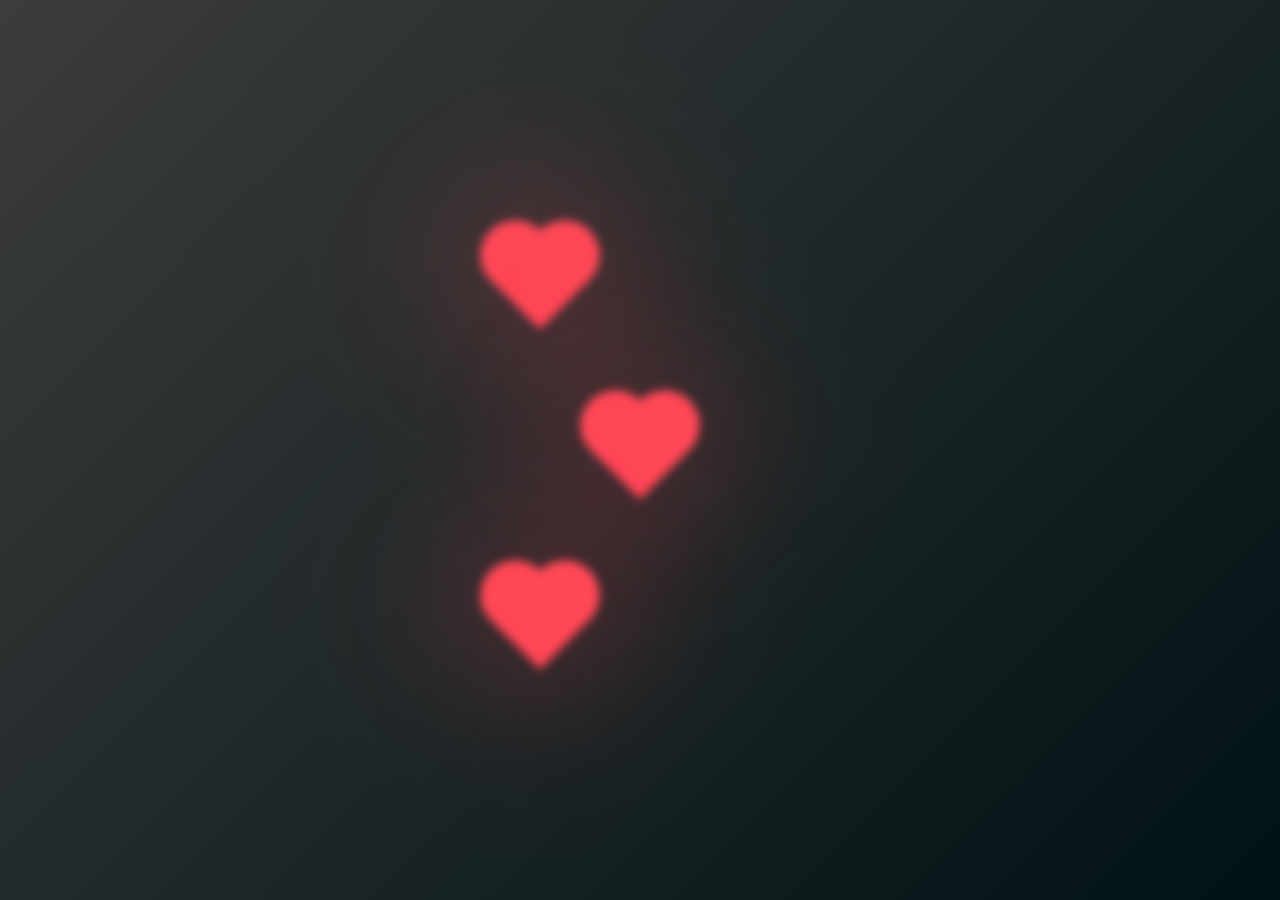
<file: index.html>
<!DOCTYPE html>
<html lang="en">
<head>
    <meta charset="UTF-8">
    <meta name="viewport" content="width=device-width, initial-scale=1.0">
    <title>4 meses</title>
    <link rel="stylesheet" href="styles.css">
</head>
<body>
    <div class="heart-felx-container">    
        <div class="heart-container" id="heartContainer">
        <div class="heart" id="heart"></div>
    </div>

    <div class="heart-container2" id="heartContainer2">
        <a href="Carta.html"><div class="heart2" id="heart2"></div></a>
    </div>

    <div class="heart-container3" id="heartContainer3">
        <div class="heart3" id="heart3"></div>
    </div>
</div>

</body>
</html>
</file>
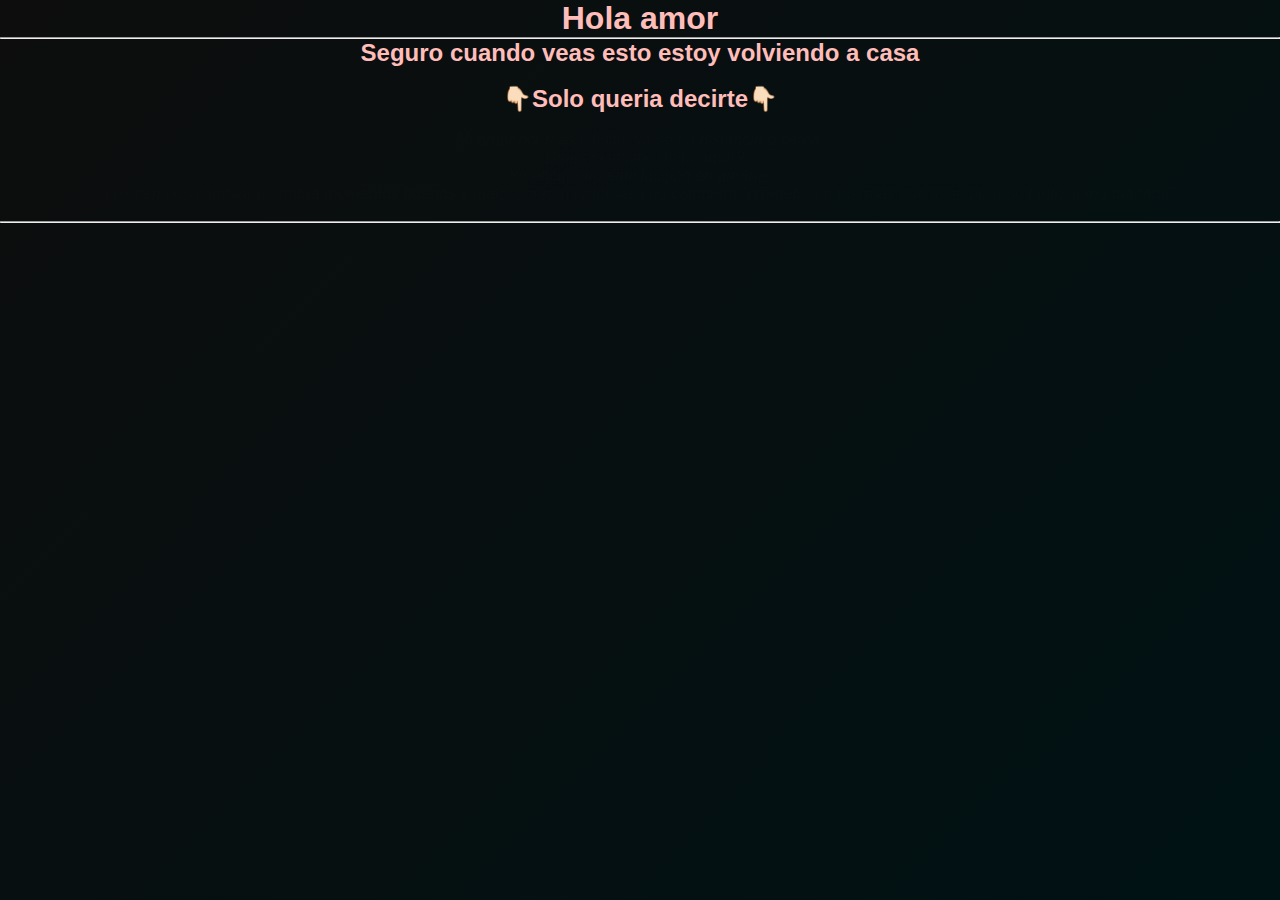
<file: Carta.html>
<!DOCTYPE html>
<html lang="en">
<head>
    <meta charset="UTF-8">
    <meta name="viewport" content="width=device-width, initial-scale=1.0">
    <title>Amor</title>
    <link rel="stylesheet" href="Carta_styles.css">
</head>
<body>
    <h1>Hola amor</h1> <hr>
    <h2>Seguro cuando veas esto estoy volviendo a casa</h2> <br>
    <h2>👇🏻Solo queria decirte👇🏻</h2> <br>
    <P><em>Mi amor por ti es infinito, ya sea a distancia o cerca. <br>
        ¿Dirias lo mismo de tu amor? <br>
        Yo encuentro satisfacción en amarte. <br>
        Los tiempos cambiarán, habrá momentos buenos y malos, pero mi promesa no cambiara "prometo amarte más que ayer, pero no tanto como mañana"</em> <br>
        - <hr>
    </P>
</body>
</html>
</file>
<file: styles.css>
* {
    padding: 0;
    margin: 0;
    box-sizing: border-box;
}

body {
    min-height: 100vh;
    overflow: hidden;
    display: flex;
    justify-content: center;
    align-items: center;
    background: linear-gradient(135deg, #3c3c3c, #001214);
}

.heart-flex-container {
    display: flex;
    justify-content: center;
    align-items: center;
    min-height: 100vh;
    overflow: hidden;
    background: linear-gradient(135deg, #003566, #000814);
    flex-basis: auto;
}

.heart-container {
    position: relative;
}

.heart {
    position: relative;
    width: 70px;
    height: 70px;
    background: #ff4757;
    transform: rotate(-45deg);
    filter: drop-shadow(-10px 10px 90px #ff4757);
    filter: blur(5px);
    transition: filtre 0.3s;
    animation: animate .6s linear infinite;
}

@keyframes animate {
    0% {
        transform: rotate(-45deg) scale(1.07);
    }
    80% {
        transform: rotate(-45deg) scale(1.0);
    }
    100% {
        transform: rotate(-45deg) scale(0.8);
    }
}

.heart::before,
.heart::after {
    content: '';
    position: absolute;
    width: 70px;
    height: 70px;
    background: #ff4757;
    border-radius: 50%;
    filter: drop-shadow(-10px 10px 90px #ff4757);
}

.heart::before {
    top: -50%;
}

.heart::after {
    right: -50%;
}

.heart {
    background: linear-gradient(45deg, #ff4757, #ff4757);
}


.heart-container2 {
    position: relative;
    margin: 100px;
}

.heart2 {
    position: relative;
    width: 70px;
    height: 70px;
    background: #ff4757;
    transform: rotate(-45deg);
    filter: drop-shadow(-10px 10px 90px #ff4757);
    filter: blur(5px);
    transition: all 400ms ease-in-out;
    animation: animate .6s linear infinite;
}

.heart2:hover {
    filter: none;
}

@keyframes animate {
    0% {
        transform: rotate(-45deg) scale(1.07);
    }
    80% {
        transform: rotate(-45deg) scale(1.0);
    }
    100% {
        transform: rotate(-45deg) scale(0.8);
    }
}

.heart2::before,
.heart2::after {
    content: '';
    position: absolute;
    width: 70px;
    height: 70px;
    background: #ff4757;
    border-radius: 50%;
    filter: drop-shadow(-10px 10px 90px #ff4757);
}

.heart2::before {
    top: -50%;
}

.heart2::after {
    right: -50%;
}

.heart2 {
    background: linear-gradient(45deg, #ff4757, #ff4757);
}

.heart-container3 {
    position: relative;
}

.heart3 {
    position: relative;
    width: 70px;
    height: 70px;
    background: #ff4757;
    transform: rotate(-45deg);
    filter: drop-shadow(-10px 10px 90px #ff4757);
    filter: blur(5px);
    transition: filtre 0.3s;
    animation: animate .6s linear infinite;
}

@keyframes animate {
    0% {
        transform: rotate(-45deg) scale(1.07);
    }
    80% {
        transform: rotate(-45deg) scale(1.0);
    }
    100% {
        transform: rotate(-45deg) scale(0.8);
    }
}

.heart3::before,
.heart3::after {
    content: '';
    position: absolute;
    width: 70px;
    height: 70px;
    background: #ff4757;
    border-radius: 50%;
    filter: drop-shadow(-10px 10px 90px #ff4757);
}

.heart3::before {
    top: -50%;
}

.heart3::after {
    right: -50%;
}

.heart3 {
    background: linear-gradient(45deg, #ff4757, #ff4757);
}
</file>
<file: Carta_styles.css>
* {
    margin: 0;
    padding: 0;
    box-sizing: border-box;
}

body {
    margin: 0;
    padding: 0;
    width: 100vw;
    min-height: 100vh; /* Para ocupar al menos el alto de la pantalla */
    background: linear-gradient(135deg, #0d0d0d, #001214);
    font-family: Verdana, Geneva, Tahoma, sans-serif; /* Movido aquí para aplicarlo a todo el documento */
    color: #ffbdba; /* Color de texto predeterminado */
}

h1, h2 {
    text-align: center;
}

p {
    text-align: center;
    filter: opacity(0.5%);
    transition: all 200ms ease-in-out;
}

p:hover {
    filter: none;
}

@media screen and (max-width: 768px) {
    /* Estilos para pantallas más pequeñas */
    h1, h2 {
        font-size: 4vw; /* Tamaño de fuente responsivo */
    }
    img {
        max-width: 100%;
        margin: 0 auto;
    }
}
</file>
